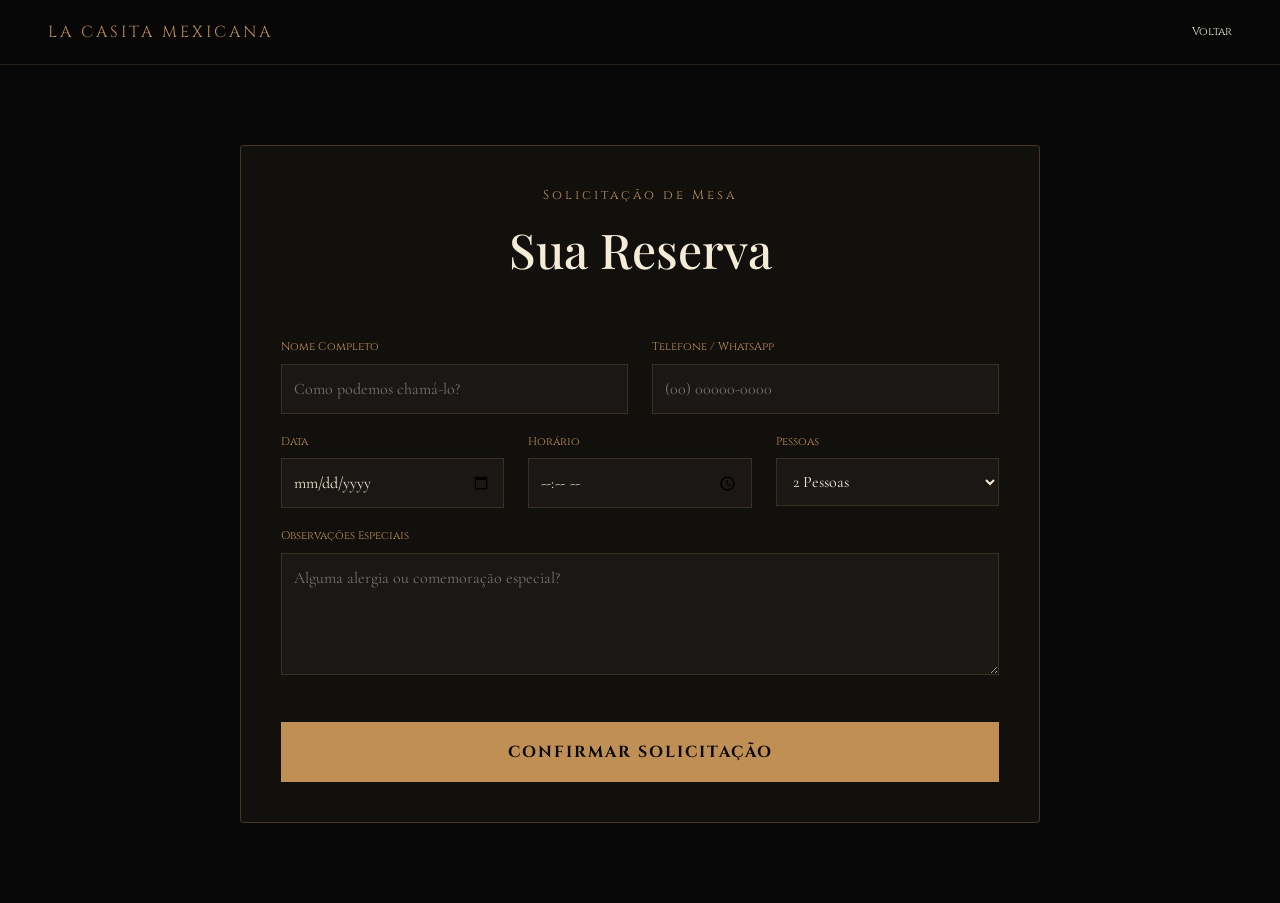
<file: Reserva.html>
<!DOCTYPE html>
<html lang="pt-BR">
<head>
    <meta charset="UTF-8">
    <meta name="viewport" content="width=device-width, initial-scale=1.0">
    <title>Reservas — La Casita Mexicana</title>
    <link rel="icon" type="image/png" href="img/logo.jpg">
    <link href="https://fonts.googleapis.com/css2?family=Playfair+Display:ital,wght@0,700;0,900;1,700&family=Cormorant+Garamond:ital,wght@0,400;0,600;1,400&family=Cinzel:wght@400;700&display=swap" rel="stylesheet">
    <link href="https://cdn.jsdelivr.net/npm/bootstrap@5.3.3/dist/css/bootstrap.min.css" rel="stylesheet">

    <style>
        :root {
            --oro: #BF8F54;
            --crema: #F5ECD7;
            --negro: #080808;
            --input-bg: #1a1714;
        }

        body {
            background: var(--negro);
            color: var(--crema);
            font-family: 'Cormorant Garamond', serif;
        }

        /* ── NAV ── */
        nav {
            padding: 20px 48px;
            background: rgba(8,8,8,0.95);
            border-bottom: 1px solid rgba(191,143,84,0.2);
            display: flex; justify-content: space-between; align-items: center;
        }

        .nav-logo { font-family: 'Cinzel'; color: var(--oro); text-decoration: none; letter-spacing: 3px; }

        /* ── FORMULÁRIO DE RESERVA ── */
        .reserva-container {
            max-width: 800px;
            margin: 80px auto;
            padding: 40px;
            background: #12100d;
            border: 1px solid rgba(191,143,84,0.3);
            border-radius: 4px;
        }

        .reserva-header { text-align: center; margin-bottom: 40px; }
        .reserva-header h1 { font-family: 'Playfair Display'; font-size: 3rem; margin-bottom: 10px; }
        .reserva-header p { font-family: 'Cinzel'; color: var(--oro); letter-spacing: 3px; font-size: 0.8rem; }

        label { 
            display: block; font-family: 'Cinzel'; font-size: 0.7rem; 
            color: var(--oro); margin-bottom: 8px; margin-top: 20px;
        }

        input, select, textarea {
            width: 100%;
            background: var(--input-bg);
            border: 1px solid rgba(191,143,84,0.2);
            padding: 12px;
            color: var(--crema);
            outline: none;
            transition: 0.3s;
        }

        input:focus { border-color: var(--oro); }

        .btn-enviar {
            width: 100%;
            background: var(--oro);
            color: var(--negro);
            border: none;
            padding: 18px;
            margin-top: 40px;
            font-family: 'Cinzel';
            font-weight: bold;
            letter-spacing: 2px;
            cursor: pointer;
            transition: 0.3s;
        }

        .btn-enviar:hover { background: #d9af62; transform: translateY(-2px); }

        @media (max-width: 768px) {
            .reserva-container { margin: 40px 20px; padding: 25px; }
        }
    </style>
</head>
<body>

    <nav>
        <a href="index.html" class="nav-logo">LA CASITA MEXICANA</a>
        <a href="index.html" style="color: var(--crema); text-decoration: none; font-family: 'Cinzel'; font-size: 0.7rem;">Voltar</a>
    </nav>

    <div class="reserva-container">
        <div class="reserva-header">
            <p>Solicitação de Mesa</p>
            <h1>Sua Reserva</h1>
        </div>

        <form>
            <div class="row">
                <div class="col-md-6">
                    <label>Nome Completo</label>
                    <input type="text" placeholder="Como podemos chamá-lo?">
                </div>
                <div class="col-md-6">
                    <label>Telefone / WhatsApp</label>
                    <input type="tel" placeholder="(00) 00000-0000">
                </div>
            </div>

            <div class="row">
                <div class="col-md-4">
                    <label>Data</label>
                    <input type="date">
                </div>
                <div class="col-md-4">
                    <label>Horário</label>
                    <input type="time">
                </div>
                <div class="col-md-4">
                    <label>Pessoas</label>
                    <select>
                        <option>2 Pessoas</option>
                        <option>3 Pessoas</option>
                        <option>4 Pessoas</option>
                        <option>5+ Pessoas</option>
                    </select>
                </div>
            </div>

            <label>Observações Especiais</label>
            <textarea rows="4" placeholder="Alguma alergia ou comemoração especial?"></textarea>

            <button type="submit" class="btn-enviar">CONFIRMAR SOLICITAÇÃO</button>
        </form>
    </div>


    
</body>
</html>
</file>
